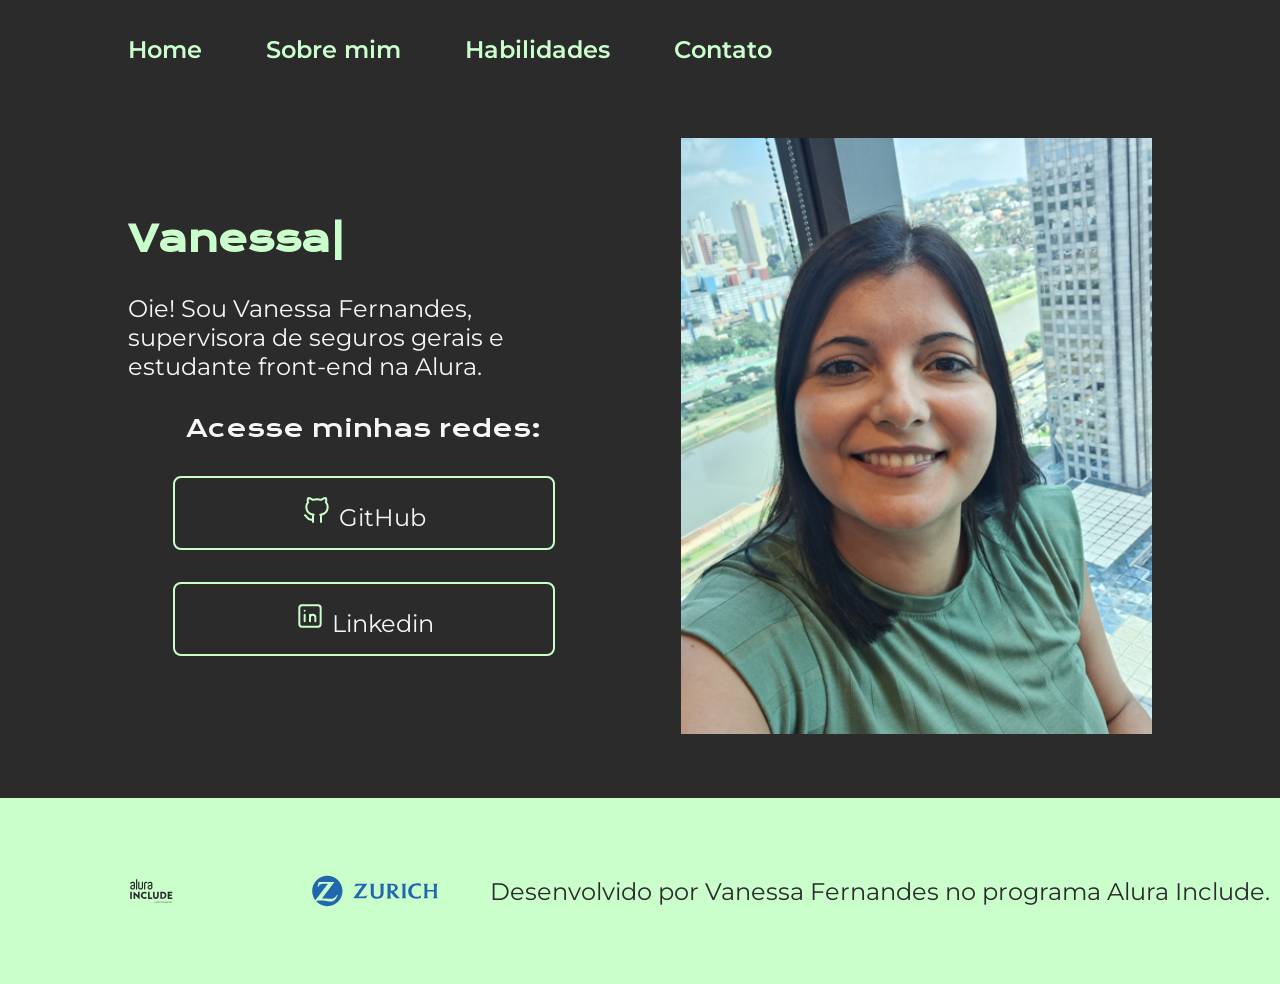
<file: index.html>
<!DOCTYPE html>
<html lang="pt-br">
<head>
    <meta charset="UTF-8">
    <meta name="viewport" content="width=device-width, initial-scale=1.0">
    <title>Portfólio</title>
    <link rel="stylesheet" href="./styles/style.css">
    <link rel="stylesheet" href="styles/style-mobile.css">
  </head>
<body>
    <header class="cabecalho">
        <div class="container">
            <nav class="cabecalho__menu__desktop">
                <ul class="menu__list">
                    <a class="cabecalho__menu__link" href="index.html">Home</a>
                    <a class="cabecalho__menu__link" href="about.html">Sobre mim</a>
                    <a class="cabecalho__menu__link" href="skills.html">Habilidades</a>
                    <a class="cabecalho__menu__link" href="contact.html">Contato</a>
                </ul>
            </nav>

            <nav class="cabecalho__menu__mobile invisible">
                <ul class="menu__list--mobile">
                    <a class="cabecalho__menu__link" href="index.html">Home</a>
                    <a class="cabecalho__menu__link" href="about.html">Sobre mim</a>
                    <a class="cabecalho__menu__link" href="skills.html">Habilidades</a>
                    <a class="cabecalho__menu__link" href="contact.html">Contato</a>
                 </ul>
            </nav>

            <button class="button__menu"><img src="./assets/Menu.png" alt="Ícone de menu."> </button>
        </div>

    </header>
    <main class="apresentacao">
        <section class="apresentacao__conteudo">
            <h1 class="apresentacao__conteudo__titulo" id="nome-desenvolvedor"><strong class="titulo-destaque"></strong></h1>
            <p class="apresentacao__conteudo__texto"> Oie! Sou Vanessa Fernandes, supervisora de seguros gerais e estudante front-end na Alura.</p>
            <div class="apresentacao__links">           
                <h2 class="apresentacao__links__subtitulo"> Acesse minhas redes:</h2>
                <a class="apresentacao__links__navegacao" href="https://github.com/VanessaFernan"> <img src="./assets/Github.svg"></imag> GitHub </a>
                <a class="apresentacao__links__navegacao" href="https://www.linkedin.com/in/vanessa-fernandes-558379189"> <img src="./assets/Linkedin.svg"> Linkedin </a>
            </div>

        </section>
        <img class="apresentacao__imagem" src="./assets/imagem.png" alt="Foto da Vanessa Fernandes">
    </main>
    <footer 
    class="rodape"><img src= "./assets/Logo_Alura_Include.svg"> <img src="./assets/zurich-logo-blue.svg">Desenvolvido por Vanessa Fernandes no programa Alura Include.</footer>
    
    <script src="js/main.js"></script>
    <script src="js/menuMobile.js"></script>
</body>
</html>
</file>
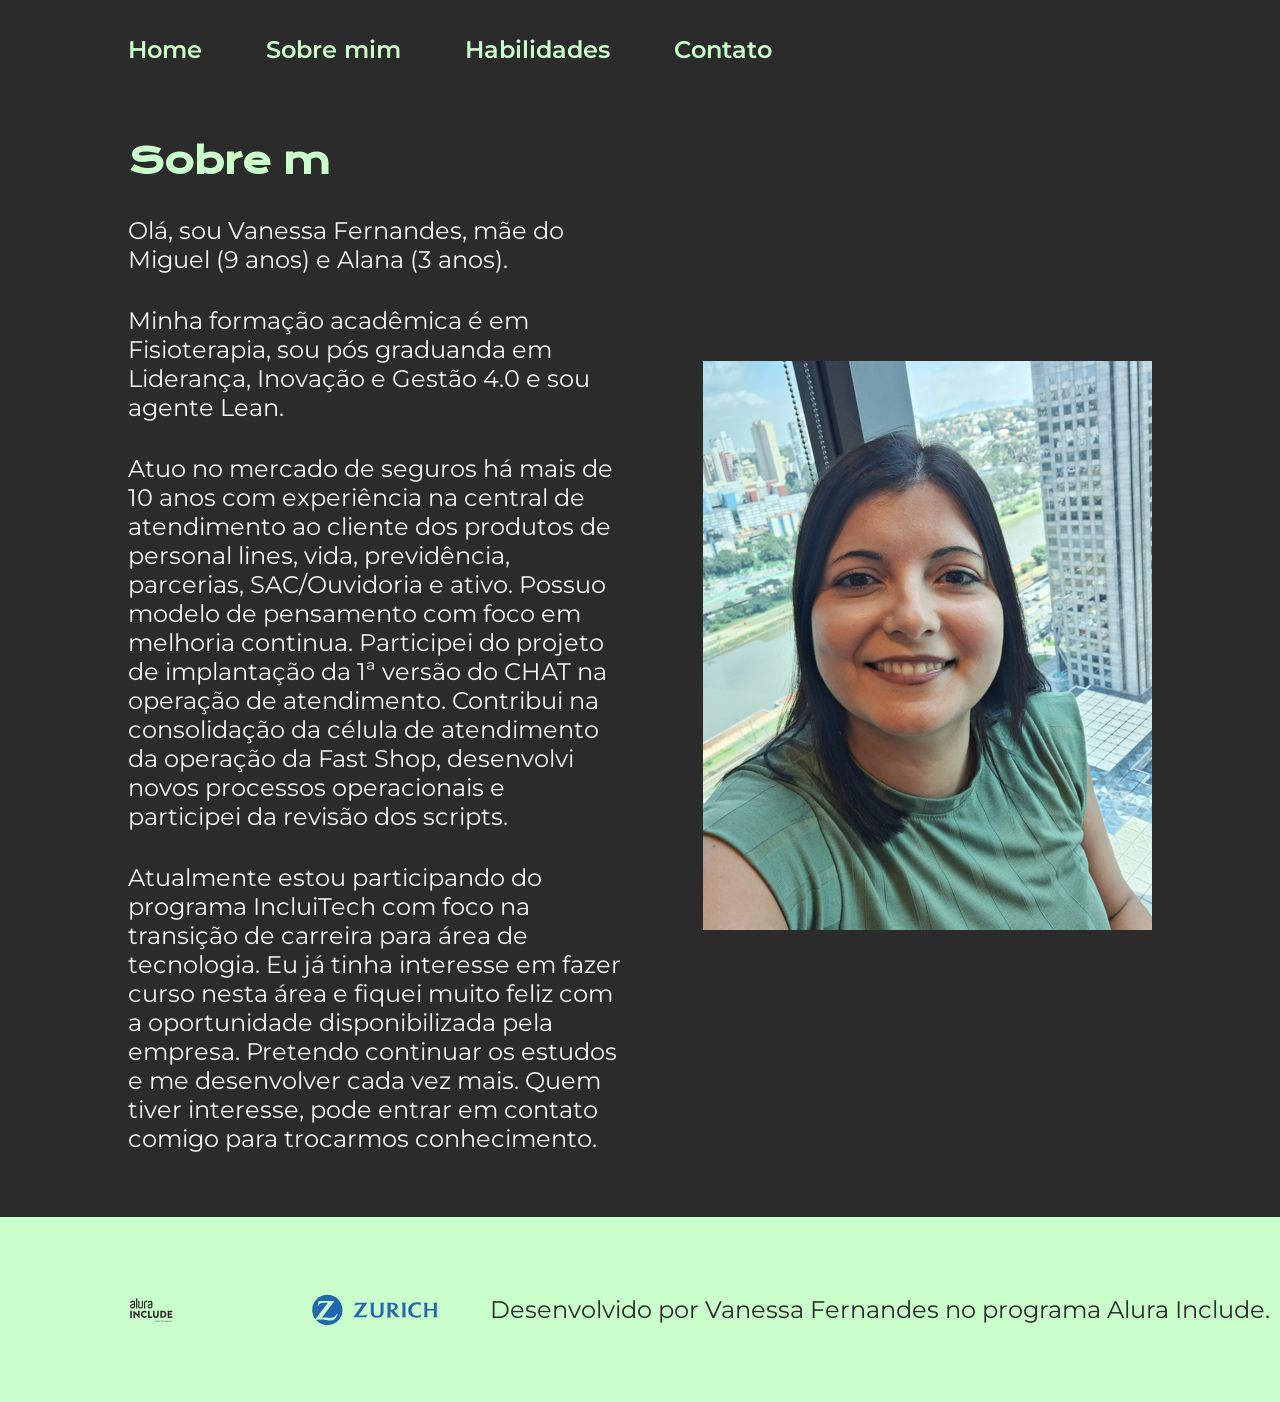
<file: about.html>
<!DOCTYPE html>
<html lang="pt-br">
<head>
    <meta charset="UTF-8">
    <meta name="viewport" content="width=device-width, initial-scale=1.0">
    <title>Sobre mim</title>
    <link rel="stylesheet" href="./styles/style-about.css">
    <link rel="stylesheet" href="./styles/style-mobile.css">
   
</head>
<body>
    <header class="cabecalho">
        <nav class="cabecalho__menu__desktop">
            <ul class="menu__list">
                <a class="cabecalho__menu__link" href="index.html">Home</a>
                <a class="cabecalho__menu__link" href="about.html">Sobre mim</a>
                <a class="cabecalho__menu__link" href="skills.html">Habilidades</a>
                <a class="cabecalho__menu__link" href="contact.html">Contato</a>
            </ul>
        </nav>

        <nav class="cabecalho__menu__mobile invisible">
            <ul class="menu__list--mobile">
                <a class="cabecalho__menu__link" href="index.html">Home</a>
                <a class="cabecalho__menu__link" href="about.html">Sobre mim</a>
                <a class="cabecalho__menu__link" href="skills.html">Habilidades</a>
                <a class="cabecalho__menu__link" href="contact.html">Contato</a>
             </ul>
        </nav>

        <button class="button__menu"><img src="./assets/Menu.png" alt="Ícone de menu."> </button>
    </header>
    <main class="apresentacao">
        <section class="apresentacao__conteudo">
            <h1 class="apresentacao__conteudo__titulo"></h1>
            <p class="apresentacao__conteudo__texto"> Olá, sou Vanessa Fernandes, mãe do Miguel (9 anos) e Alana (3 anos).</p>
            <p class="apresentacao__conteudo__texto"> Minha formação acadêmica é em Fisioterapia, sou pós graduanda em Liderança, Inovação e Gestão 4.0 e sou agente Lean.</p>
            <p class="apresentacao__conteudo__texto">Atuo no mercado de seguros há mais de 10 anos com experiência na central de atendimento ao cliente
                dos produtos de personal lines, vida, previdência, parcerias, SAC/Ouvidoria e ativo.
                Possuo modelo de pensamento com foco em melhoria continua.
                Participei do projeto de implantação da 1ª versão do CHAT na operação de atendimento.
                Contribui na consolidação da célula de atendimento da operação da Fast Shop, desenvolvi
                novos processos operacionais e participei da revisão dos scripts.</p>
            <p class="apresentacao__conteudo__texto">Atualmente estou participando do programa IncluiTech com foco na transição de carreira para área de tecnologia. Eu já tinha interesse em fazer curso nesta área e fiquei muito feliz com a oportunidade disponibilizada pela empresa. Pretendo continuar os estudos e me desenvolver cada vez mais. Quem tiver interesse, pode entrar em contato comigo para trocarmos conhecimento.</p>
         </section>
        <img src="./assets/imagem.png" alt="Foto da Vanessa Fernandes">
    </main>
    <footer class="rodape"><img src= "./assets/Logo_Alura_Include.svg"> <img src="./assets/zurich-logo-blue.svg"> Desenvolvido por Vanessa Fernandes no programa Alura Include.</footer>
    <script src="js/about.js"></script>
    <script src="js/menuMobile.js"></script>
</body>
</html>
</file>
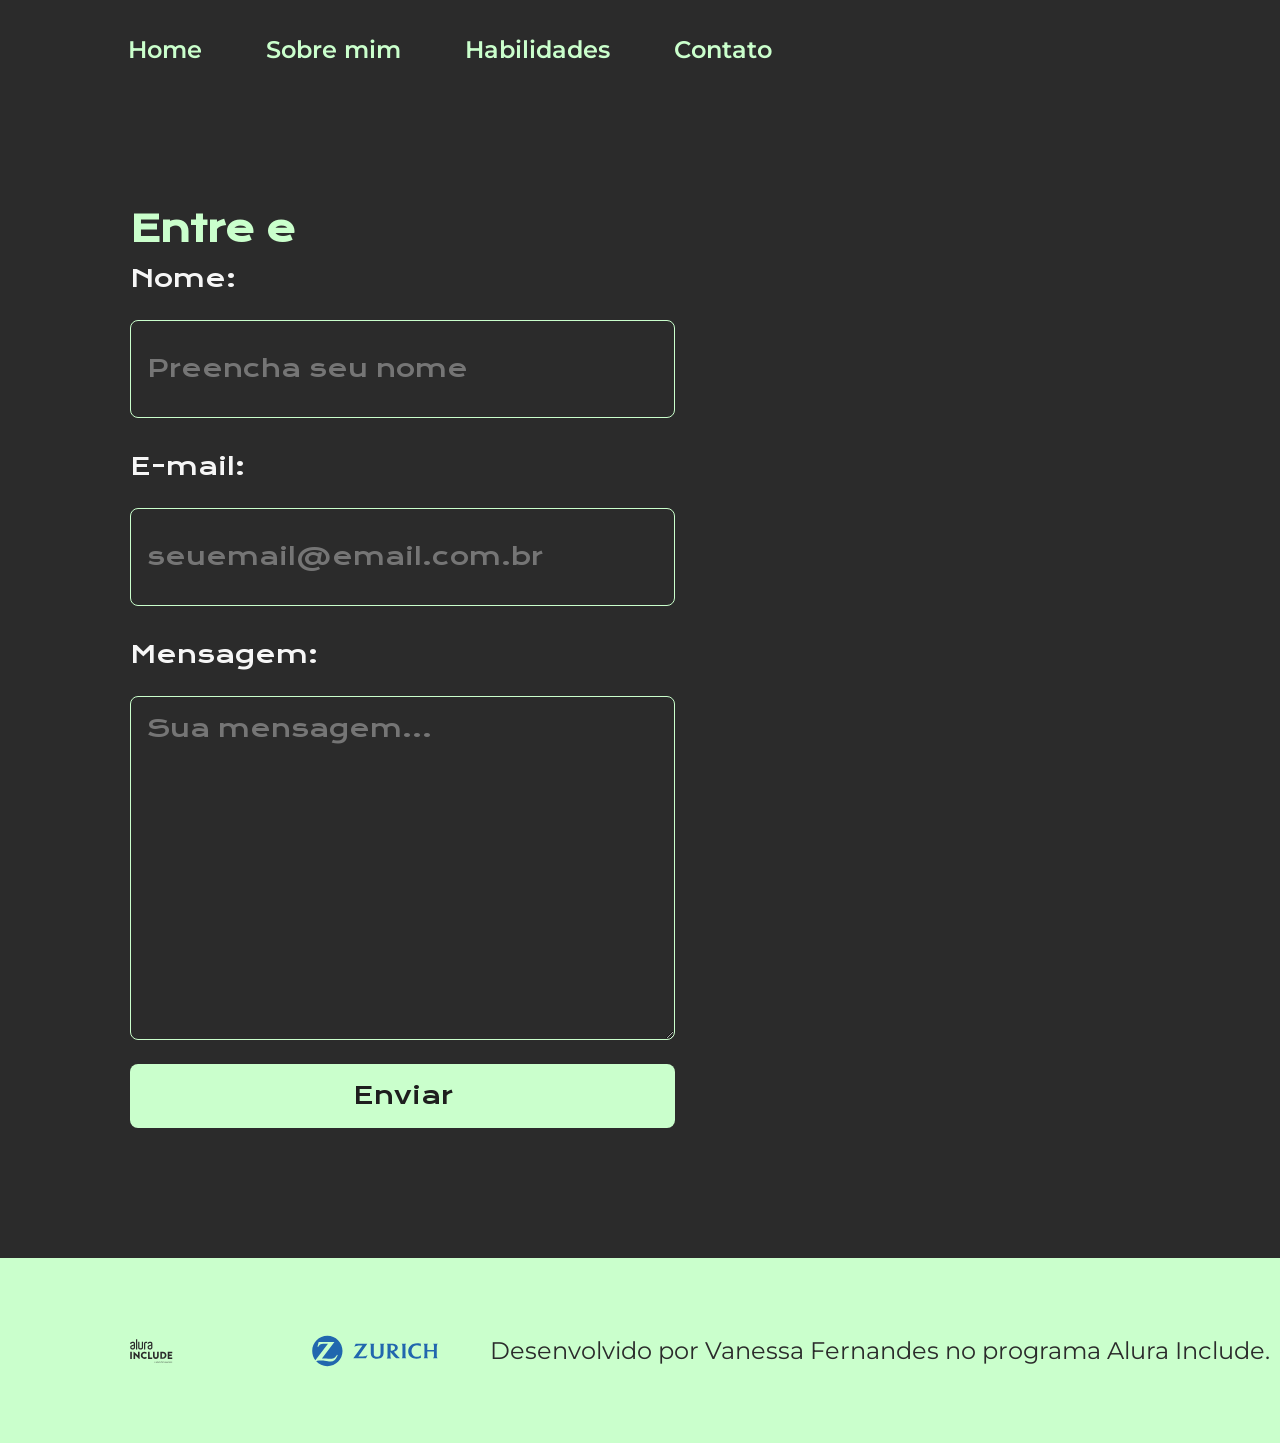
<file: contact.html>
<!DOCTYPE html>
<html lang="pt-br">
<head>
    <meta charset="UTF-8">
    <meta name="viewport" content="width=device-width, initial-scale=1.0">
    <title>Portfólio</title>
    <link rel="stylesheet" href="./styles/style.css">
    <link rel="stylesheet" href="./styles/style-contact.css">
    <link rel="stylesheet" href="./styles/style-mobile.css">
  </head>
<body>
    <header class="cabecalho">
        <nav class="cabecalho__menu__desktop">
            <ul class="menu__list">
                <a class="cabecalho__menu__link" href="index.html">Home</a>
                <a class="cabecalho__menu__link" href="about.html">Sobre mim</a>
                <a class="cabecalho__menu__link" href="skills.html">Habilidades</a>
                <a class="cabecalho__menu__link" href="contact.html">Contato</a>
            </ul>
        </nav>

        <nav class="cabecalho__menu__mobile invisible">
            <ul class="menu__list--mobile">
                <a class="cabecalho__menu__link" href="index.html">Home</a>
                <a class="cabecalho__menu__link" href="about.html">Sobre mim</a>
                <a class="cabecalho__menu__link" href="skills.html">Habilidades</a>
                <a class="cabecalho__menu__link" href="contact.html">Contato</a>
             </ul>
        </nav>

        <button class="button__menu"><img src="./assets/Menu.png" alt="Ícone de menu."> </button>
    </header>
    <main>
        <form class="form" action="https://formsubmit.co/vanessa.fernandes@gmail.com" method="POST">
            <h1 class="paragrafo-contato"></h1>
            <label for="nome">Nome:</label>
            <input type="text" name="name" id="nome" placeholder="Preencha seu nome" required>
            <label for="email">E-mail:</label>
            <input type="email" name="email" id="email" placeholder="seuemail@email.com.br" required>
            <label for="textarea">Mensagem:</label>
            <textarea name="message" id="textarea" placeholder="Sua mensagem..." cols="30" rows="10"></textarea>
            <input type="hidden" name="_next" value="https://C:\Users\vanes\OneDrive\Área de Trabalho\Projeto Final\e-mail-enviado.html">
            <button type="submit">Enviar</button>
       </form>

    </main>
    <footer class="rodape"><img src= "./assets/Logo_Alura_Include.svg"> <img src="./assets/zurich-logo-blue.svg"> Desenvolvido por Vanessa Fernandes no programa Alura Include.</footer>
    <script src="js/contact.js"></script>
    <script src="js/menuMobile.js"></script>
</body>
</html>
</file>
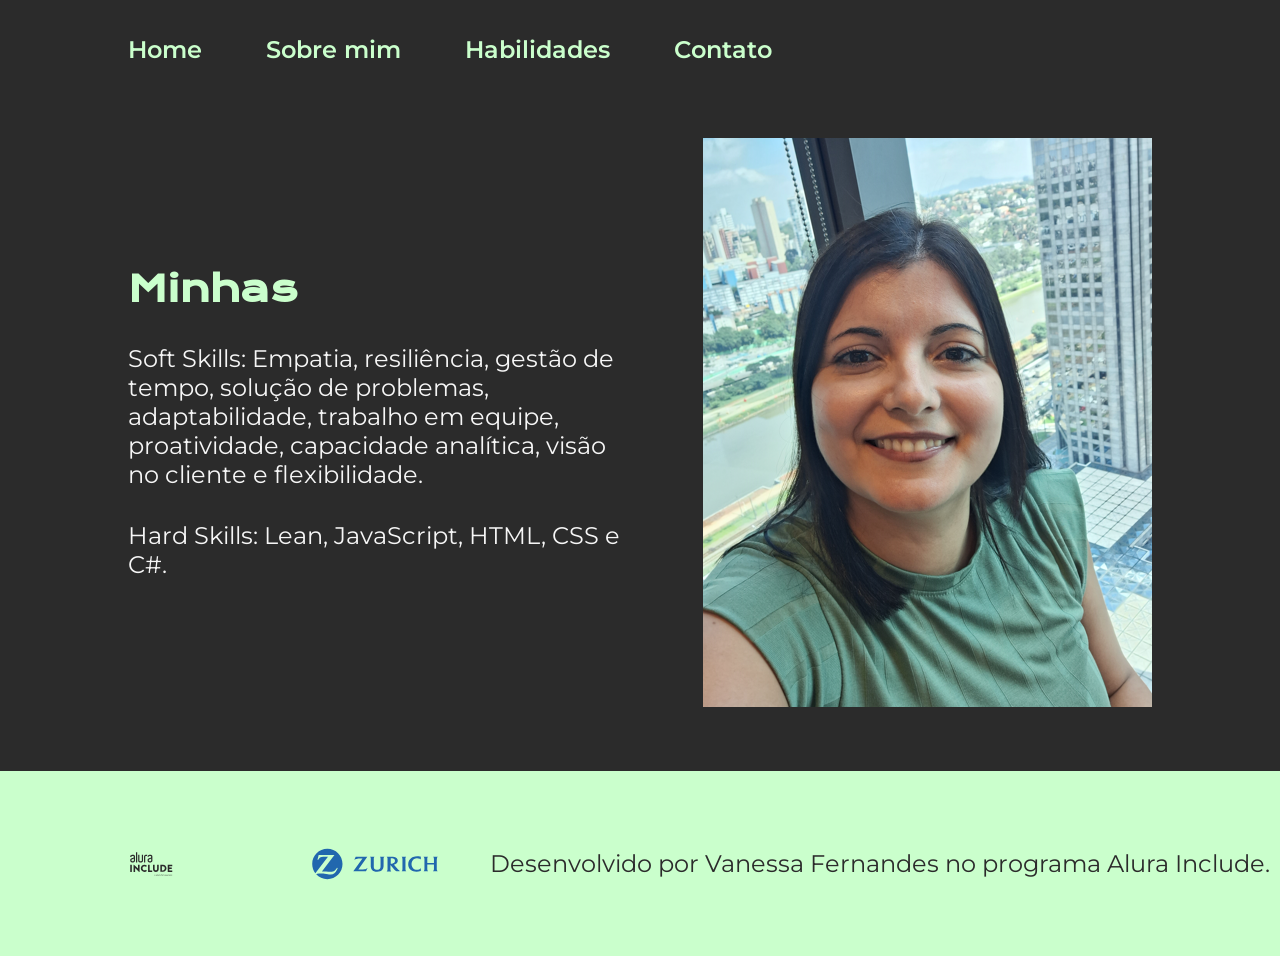
<file: skills.html>
<!DOCTYPE html>
<html lang="pt-br">
<head>
    <meta charset="UTF-8">
    <meta name="viewport" content="width=device-width, initial-scale=1.0">
    <title>Portfólio</title>
    <link rel="stylesheet" href="./styles/style-skills.css">
    <link rel="stylesheet" href="./styles/style-mobile.css">
  </head>
<body>
    <header class="cabecalho">
        <nav class="cabecalho__menu__desktop">
            <ul class="menu__list">
                <a class="cabecalho__menu__link" href="index.html">Home</a>
                <a class="cabecalho__menu__link" href="about.html">Sobre mim</a>
                <a class="cabecalho__menu__link" href="skills.html">Habilidades</a>
                <a class="cabecalho__menu__link" href="contact.html">Contato</a>
            </ul>
        </nav>

        <nav class="cabecalho__menu__mobile invisible">
            <ul class="menu__list--mobile">
                <a class="cabecalho__menu__link" href="index.html">Home</a>
                <a class="cabecalho__menu__link" href="about.html">Sobre mim</a>
                <a class="cabecalho__menu__link" href="skills.html">Habilidades</a>
                <a class="cabecalho__menu__link" href="contact.html">Contato</a>
             </ul>
        </nav>

        <button class="button__menu"><img src="./assets/Menu.png" alt="Ícone de menu."> </button>
        </nav>
    </header>
    <main class="apresentacao">
        <section class="apresentacao__conteudo">
            <h1 class="apresentacao__conteudo__titulo"></h1>
            <p class="apresentacao__conteudo__texto"> Soft Skills: Empatia, resiliência, gestão de tempo, solução de problemas, adaptabilidade, trabalho em equipe, proatividade, capacidade analítica, visão no cliente e flexibilidade. </p>
            <p class="apresentacao__conteudo__texto"> Hard Skills: Lean, JavaScript, HTML, CSS e C#.
         </section>
        <img src="./assets/imagem.png" alt="Foto da Vanessa Fernandes">
    </main>
    <footer class="rodape"><img src= "./assets/Logo_Alura_Include.svg"> <img src="./assets/zurich-logo-blue.svg"> Desenvolvido por Vanessa Fernandes no programa Alura Include.</footer>
    <script src="js/skills.js"></script>
    <script src="js/menuMobile.js"></script>
</body>
</html>
</file>
<file: styles/style.css>
@import url('https://fonts.googleapis.com/css2?family=Krona+One&family=Montserrat:ital,wght@0,100..900;1,100..900&display=swap');

*{
    margin: 0;
    padding: 0;
}

body{
    box-sizing: border-box;
    background-color: #2b2b2b;
    color: #f6f6f6
}

.cabecalho {
    padding: 2% 0% 0% 10%;
}

.cabecalho__menu {
    display: flex;
    gap: 100px;
}

.cabecalho__menu__link {
    font-family: "Montserrat", sans-serif;
    font-size: 1.5rem;
    font-weight: 600;
    color: #CAFFCC;
    text-decoration: none;

}

#nome-desenvolvedor::after {
    content: "|";
    animation: piscar 1s infinite;
}

@keyframes piscar {
    0% {
        opacity: 1;
      }
      50% {
        opacity: 0;
      }
      100% {
        opacity: 1;
      }
}

.apresentacao{
    padding: 5% 10%;
    display:flex;
    align-items: center;
    justify-content: space-between;  
    gap: 82px; 
}

.apresentacao__conteudo {
    width: 50%;
    display: flex;
    flex-direction: column;
    gap: 32px
}

.apresentacao__conteudo__titulo {
    font-size: 2.25rem;
    font-family: "Krona One", sans-serif;
    color:#CAFFCC;
}

.titulo-destaque {
    color: #CAFFCC
}

.apresentacao__conteudo__texto {
    font-size: 1.5rem;
    font-family: "Montserrat", sans-serif;
 }

 .apresentacao__links {
    display: flex;
    flex-direction: column;
    justify-content: space-between;
    align-items: center;
    gap: 32px; 
 }

 .apresentacao__links__subtitulo {
    font-family: "Krona One", sans-serif;
    font-size: 1.5rem;
    font-weight: 400;
 }

 .apresentacao__links__navegacao {
    /**display: flex;*/
    justify-content: center;
    gap: 16px;
    border: 2px solid #CAFFCC;
    width: 378px;
    text-align: center;
    border-radius: 8px;
    font-size: 1.5rem;
    font-weight: 600px;
    padding: 16px 0;
    text-decoration: none;
    color: #f6f6f6;
    font-family: "Montserrat", sans-serif;
    flex-direction: column;
 }

.apresentacao__links__link:hover {
    background-color: #CAFFCC;
    color: #2b2b2b;
}

.apresentacao__imagem {
    width: 50%;
}
.rodape{
    padding: 55.95px 130px;
    width: 1920px;
    font-family: "Montserrat", sans-serif;
    font-size: 1.5rem;
    font-weight: 400;
    color: #2b2b2b;
    background-color: #CAFFCC;
    display: flex;
    justify-content:flex-start;
    align-items: center;
    gap: 50px;
}


@media (max-width: 1200px) {
    .cabecalho {
        padding: 10%;
     }

    .cabecalho__menu {
        justify-content: center;
    }
    .apresentacao {
        flex-direction: column-reverse;
        padding: 5%;
    }

    .apresentacao__conteudo {
        width: auto;
   }
   .rodape{
        flex-direction: column-reverse;
        width: auto;
        
   }
}
</file>
<file: styles/style-mobile.css>
.menu__list{
    height: 3rem;
    display: flex;
    align-items: center;
    gap:64px
}

.invisible{
    display: none;
}

.button__menu{
    width: 32px;
    background-color:#2B2B2B;
    border: none;
    cursor: pointer;
    display: none;
    position: absolute;
    right: 40px;
    top: 20px;

}

.menu__list--mobile{
    display: none;
    font-family: "Montserrat", sans-serif;

}

@media screen and (max-width: 768px) {
    .button__menu{
        display: initial;
    }
    .menu__list {
        display: none;
    }

    .menu__list--mobile{
        display: flex;
        flex-direction: column;
        align-items: center;
        gap: 16px;
        padding: 32px 0;
        background-color: #2B2B2B;
    }

}
</file>
<file: styles/style-about.css>
@import url('https://fonts.googleapis.com/css2?family=Krona+One&family=Montserrat:ital,wght@0,100..900;1,100..900&display=swap');

*{
    margin: 0;
    padding: 0;
}

body{
    box-sizing: border-box;
    background-color: #2b2b2b;
    color: #f6f6f6
}

.cabecalho {
    padding: 2% 0% 0% 10%;
}

.cabecalho__menu{
    display: flex;
    gap: 100px;
}

.cabecalho__menu__link{
    font-family: "Montserrat", sans-serif;
    font-size: 1.5rem;
    font-weight: 600;
    color: #CAFFCC;
    text-decoration: none;
}

.apresentacao{
   padding: 5% 10%;
   display:flex;
   align-items: center;
   justify-content: space-between;
   gap: 82px; 
}

.apresentacao__conteudo{
    width: 50%;
    display: flex;
    flex-direction: column;
    gap: 32px
}

.apresentacao__conteudo__titulo {
    font-size: 2.25rem;
    font-family: "Krona One", sans-serif;
    color:#CAFFCC
  }
 
  .paragrafo-contato {
    color: #CAFFCC;
}

.apresentacao__conteudo__texto {
    font-size: 1.5rem;
    font-family: "Montserrat", sans-serif;
 }

.apresentacao__imagem{
    width: 50%;
}

.rodape{
    padding: 55.95px 130px;
    width: 1920px;
    font-family: "Montserrat", sans-serif;
    font-size: 1.5rem;
    font-weight: 400;
    color: #2b2b2b;
    background-color: #CAFFCC;
    display: flex;
    justify-content:flex-start;
    align-items: center;
    gap: 50px;
}


@media (max-width: 1200px) {
    .cabecalho {
        padding: 10%;
     }

    .cabecalho__menu {
        justify-content: center;
    }
    .apresentacao {
        flex-direction: column-reverse;
        padding: 5%;
    }

    .apresentacao__conteudo {
        width: auto;
   }
   .rodape{
        flex-direction: column-reverse;
        width: auto;
   }
}
</file>
<file: styles/style-contact.css>
.form{
    width: 466px;
    display: flex;
    flex-direction: column;
    line-height: 50px;
    padding: 130px;
    
}

.form h1{
    color:#CAFFCC;
    font-size: 2.25rem;
    font-family: "Krona One", sans-serif;
    
}

.paragrafo-contato {
    color: #CAFFCC;
}


.form label{
    font-size: 1.5rem;
    font-family: "Krona One", sans-serif;
    margin-bottom: 16px;
}

.form input {
    height: 64px;
    }

.form input, .form textarea{
     border: 1px solid #CAFFCC;
     border-radius: 8px;
     padding: 16px;
     margin-bottom: 1.5rem;
     font-family: "Krona One", sans-serif;
     font-size: 24px;
     background-color: #2b2b2b;
     width: 511px;
     color: #ffffff;

}


.form input:focus, .form textarea:focus {
    outline: 2px solid #CAFFCC;
}

.form button {
    height: 64px;
    background-color: #CAFFCC;
    color: #1E1E1E;
    border: none;
    border-radius: 8px;
    font-family: "Krona One", sans-serif;
    font-size: 1.5rem;
    width: 545px;
}
</file>
<file: styles/style-skills.css>
@import url('https://fonts.googleapis.com/css2?family=Krona+One&family=Montserrat:ital,wght@0,100..900;1,100..900&display=swap');

*{
    margin: 0;
    padding: 0;
}

body{
    box-sizing: border-box;
    background-color: #2b2b2b;
    color: #f6f6f6
}

.cabecalho {
    padding: 2% 0% 0% 10%;
}

.cabecalho__menu{
    display: flex;
    gap: 100px;
}

.cabecalho__menu__link{
    font-family: "Montserrat", sans-serif;
    font-size: 1.5rem;
    font-weight: 600;
    color: #CAFFCC;
    text-decoration: none;
}

.apresentacao{
   padding: 5% 10%;
   display:flex;
   align-items: center;
   justify-content: space-between;
   gap: 82px; 
}

.apresentacao__conteudo{
    width: 50%;
    display: flex;
    flex-direction: column;
    gap: 32px
}

.apresentacao__conteudo__titulo {
    font-size: 2.25rem;
    font-family: "Krona One", sans-serif;
    color:#CAFFCC
  }
 
  .paragrafo-contato {
    color: #CAFFCC;
}

.apresentacao__conteudo__texto {
    font-size: 1.5rem;
    font-family: "Montserrat", sans-serif;
 }

.apresentacao__imagem{
    width: 50%;
}

.rodape{
    padding: 55.95px 130px;
    width: 1920px;
    font-family: "Montserrat", sans-serif;
    font-size: 1.5rem;
    font-weight: 400;
    color: #2b2b2b;
    background-color: #CAFFCC;
    display: flex;
    justify-content:flex-start;
    align-items: center;
    gap: 50px;
}


@media (max-width: 1200px) {
    .cabecalho {
        padding: 10%;
     }

    .cabecalho__menu {
        justify-content: center;
    }
    .apresentacao {
        flex-direction: column-reverse;
        padding: 5%;
    }

    .apresentacao__conteudo {
        width: auto;
   }
   .rodape{
        flex-direction: column-reverse;
        width: auto;
   }
}
</file>
